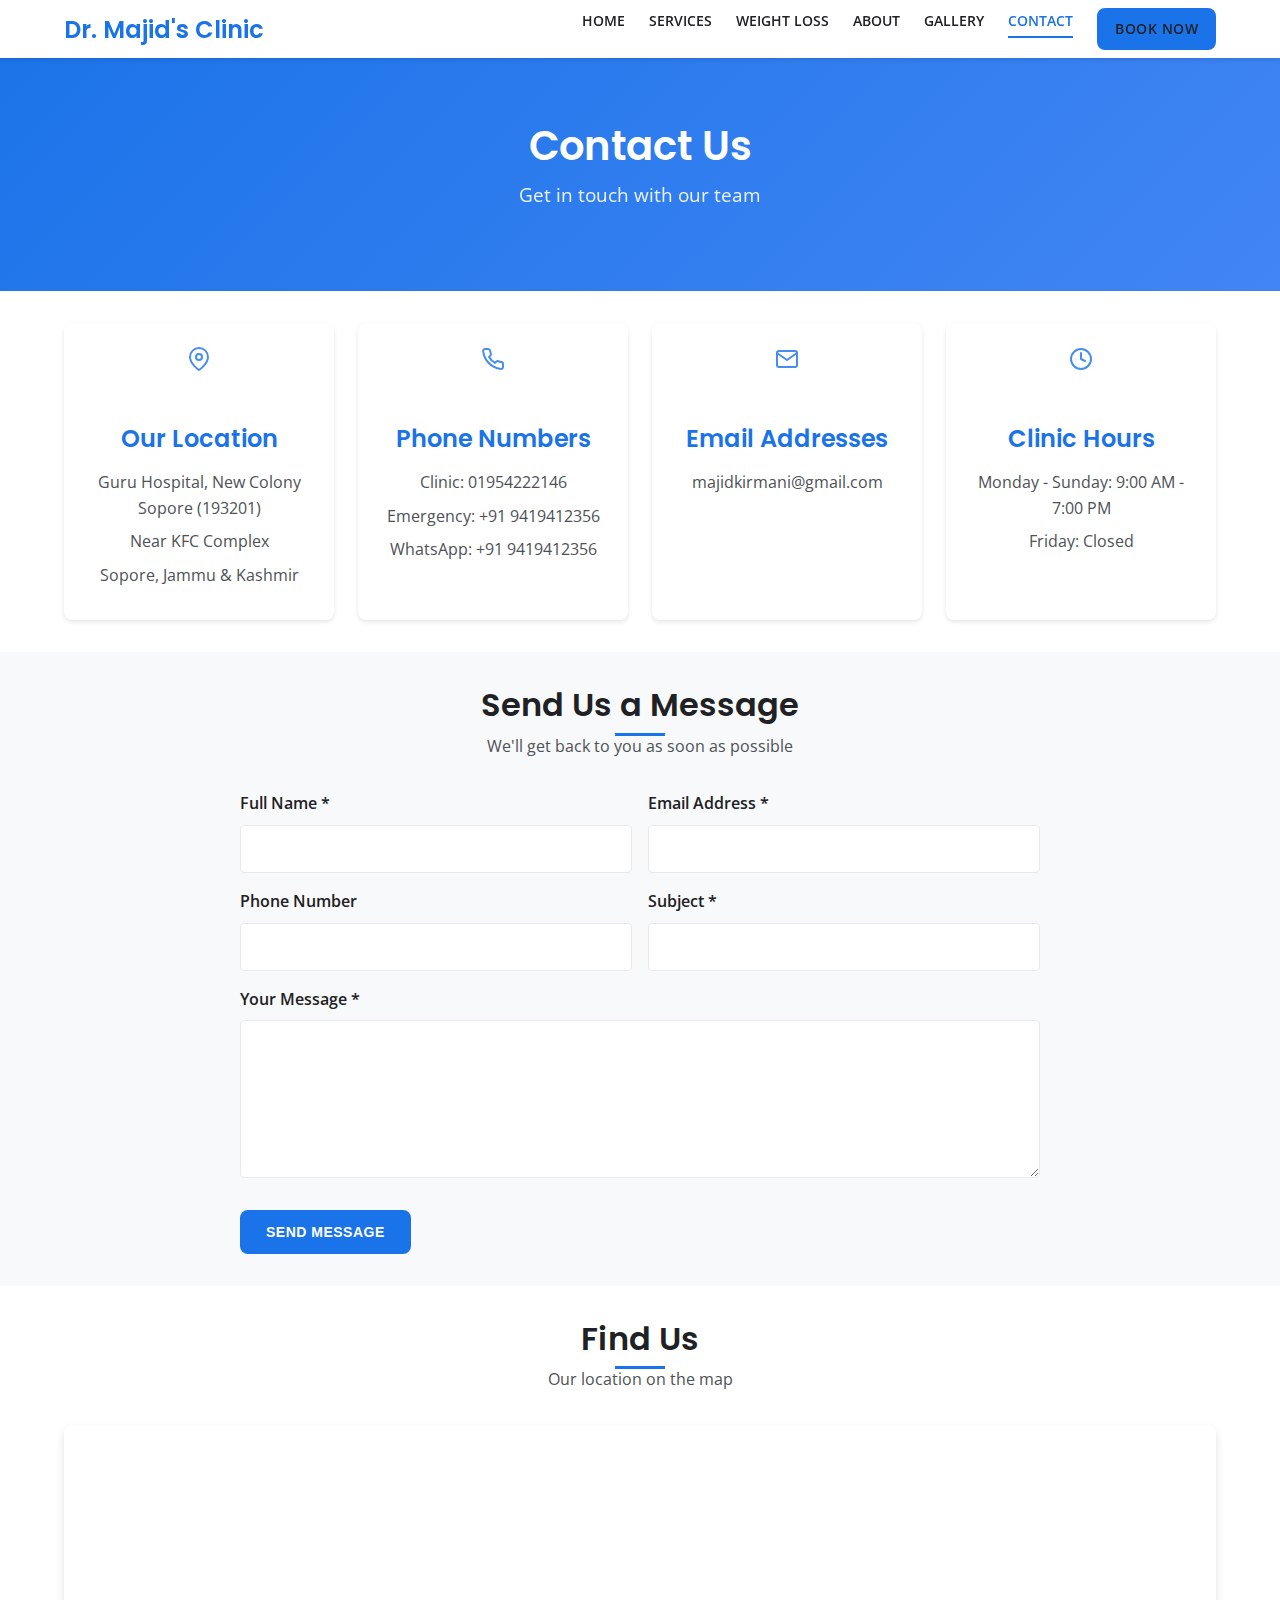
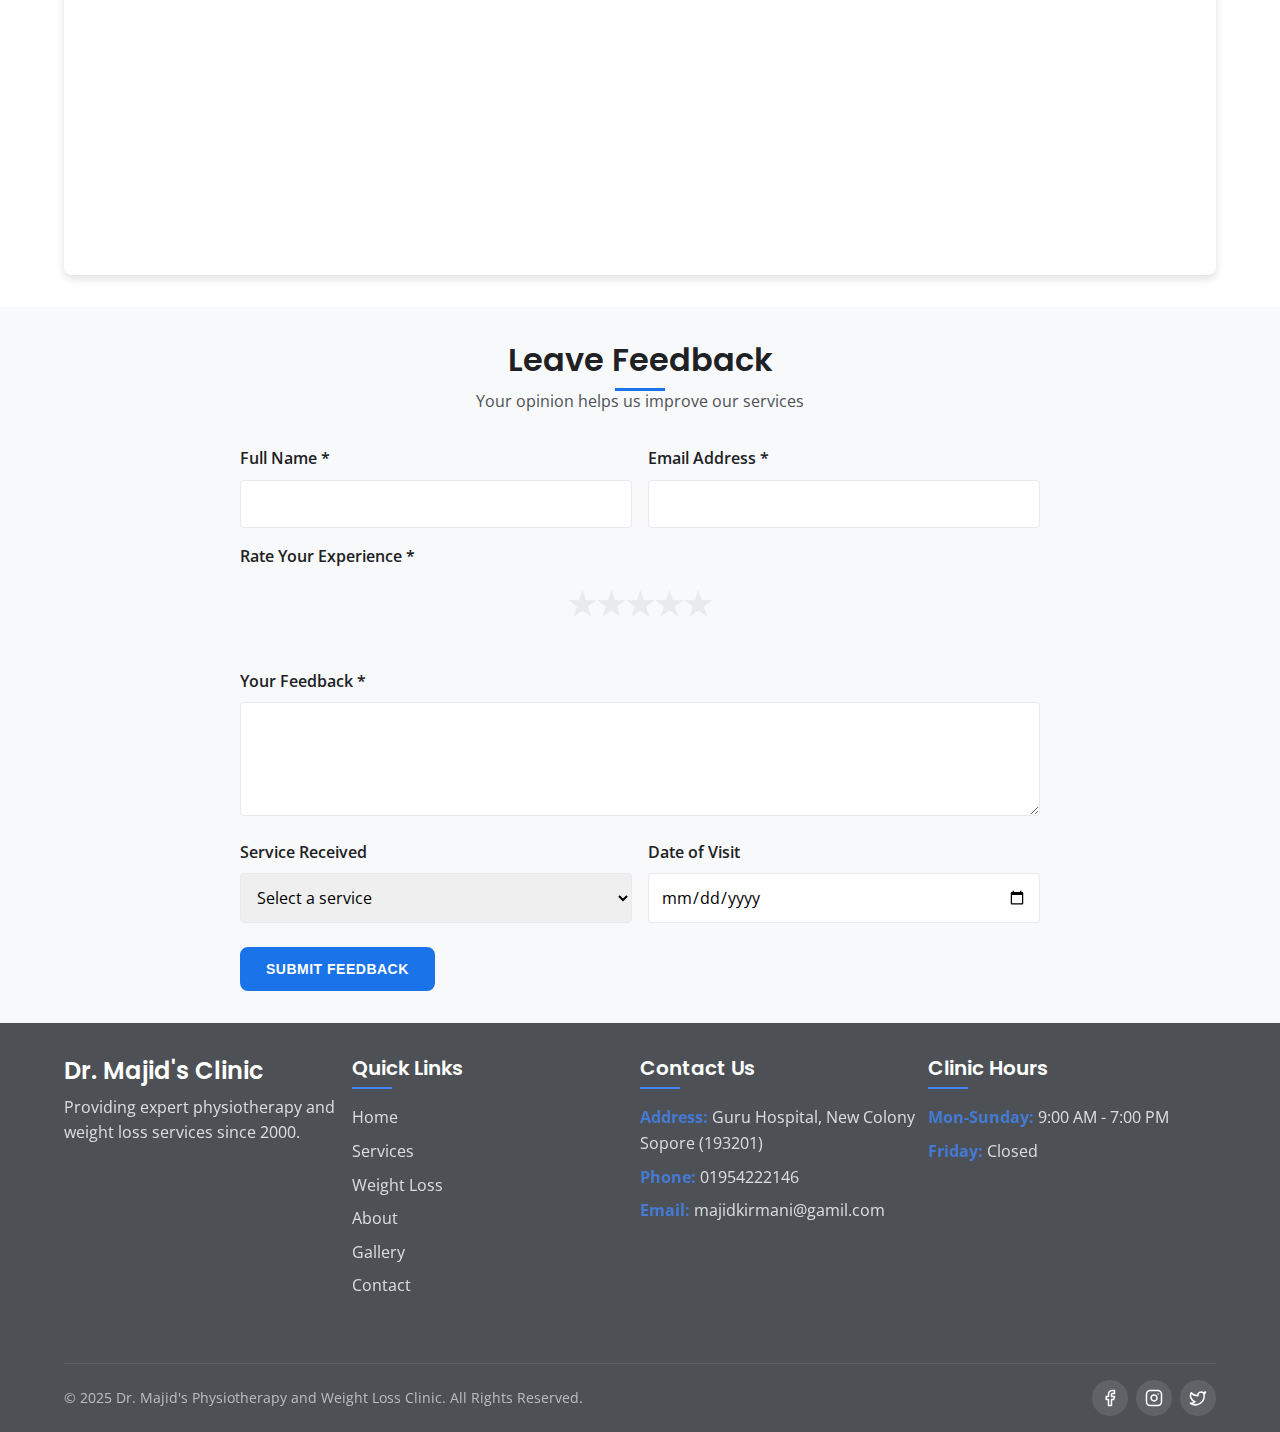
<file: contact.html>
<!DOCTYPE html>
<html lang="en">
<head>
  <meta charset="UTF-8">
  <meta name="viewport" content="width=device-width, initial-scale=1.0">
  <meta name="description" content="Contact Dr. Majid's Physiotherapy and Weight Loss Clinic in North Kashmir. Phone, email, address and online form available.">
  <title>Contact Us - Dr. Majid's Physiotherapy and Weight Loss Clinic</title>
  <link rel="stylesheet" href="css/main.css">
  <link rel="stylesheet" href="css/contact.css">
  <link rel="stylesheet" href="https://fonts.googleapis.com/css2?family=Open+Sans:wght@400;600&family=Poppins:wght@500;600;700&display=swap">
  <link rel="icon" href="images/favicon.ico" type="image/x-icon">
</head>
<body>
  <!-- Header -->
  <header id="header">
    <div class="container">
      <div class="logo">
        <a href="index.html">
          <h1>Dr. Majid's Clinic</h1>
        </a>
      </div>
      <nav>
        <div class="menu-toggle">
          <span></span>
          <span></span>
          <span></span>
        </div>
        <ul class="nav-menu">
          <li><a href="index.html">Home</a></li>
          <li><a href="services.html">Services</a></li>
          <li><a href="weight-loss.html">Weight Loss</a></li>
          <li><a href="about.html">About</a></li>
          <li><a href="gallery.html">Gallery</a></li>
          <li><a href="contact.html" class="active">Contact</a></li>
          <li><a href="booking.html" class="btn-primary">Book Now</a></li>
        </ul>
      </nav>
    </div>
  </header>

  <!-- Page Banner -->
  <section id="page-banner" class="contact-banner">
    <div class="container">
      <h1>Contact Us</h1>
      <p>Get in touch with our team</p>
    </div>
  </section>

  <!-- Contact Information -->
  <section id="contact-info" class="section">
    <div class="container">
      <div class="contact-grid">
        <div class="contact-card">
          <div class="contact-icon">
            <img src="images/location-icon.svg" alt="Location">
          </div>
          <h3>Our Location</h3>
          <p>Guru Hospital, New Colony Sopore (193201)</p>
          <p>Near KFC Complex</p>
          <p>Sopore, Jammu & Kashmir</p>
        </div>
        
        <div class="contact-card">
          <div class="contact-icon">
            <img src="images/phone-icon.svg" alt="Phone">
          </div>
          <h3>Phone Numbers</h3>
          <p>Clinic: 01954222146</p>
          <p>Emergency: +91 9419412356</p>
          <p>WhatsApp: +91 9419412356</p>
        </div>
        
        <div class="contact-card">
          <div class="contact-icon">
            <img src="images/email-icon.svg" alt="Email">
          </div>
          <h3>Email Addresses</h3>
          <p>majidkirmani@gmail.com</p>
          <p></p>
          <p></p>
        </div>
        
        <div class="contact-card">
          <div class="contact-icon">
            <img src="images/clock-icon.svg" alt="Hours">
          </div>
          <h3>Clinic Hours</h3>
          <p>Monday - Sunday: 9:00 AM - 7:00 PM</p>
          <p>Friday: Closed</p>
        </div>
      </div>
    </div>
  </section>

  <!-- Contact Form -->
  <section id="contact-form" class="section bg-light">
    <div class="container">
      <div class="section-header">
        <h2>Send Us a Message</h2>
        <p>We'll get back to you as soon as possible</p>
      </div>
      <div class="form-container">
        <form id="contactForm" class="contact-form">
          <div class="form-group">
            <label for="name">Full Name *</label>
            <input type="text" id="name" name="name" required>
          </div>
          
          <div class="form-group">
            <label for="email">Email Address *</label>
            <input type="email" id="email" name="email" required>
          </div>
          
          <div class="form-group">
            <label for="phone">Phone Number</label>
            <input type="tel" id="phone" name="phone">
          </div>
          
          <div class="form-group">
            <label for="subject">Subject *</label>
            <input type="text" id="subject" name="subject" required>
          </div>
          
          <div class="form-group full-width">
            <label for="message">Your Message *</label>
            <textarea id="message" name="message" rows="6" required></textarea>
          </div>
          
          <div class="form-group full-width">
            <button type="submit" class="btn-primary">Send Message</button>
          </div>
        </form>
      </div>
    </div>
  </section>

  <!-- Google Maps -->
  <section id="google-maps" class="section">
    <div class="container">
      <div class="section-header">
        <h2>Find Us</h2>
        <p>Our location on the map</p>
      </div>
      <div class="map-container">
      <iframe src="https://www.google.com/maps/embed?pb=!1m18!1m12!1m3!1d4588.268608483186!2d74.45669467664938!3d34.29081120509426!2m3!1f0!2f0!3f0!3m2!1i1024!2i768!4f13.1!3m3!1m2!1s0x38e10925e8bbc38b%3A0xc85f6cf66ae37920!2sGuru%20Multi%20Speciality%20Hospital!5e1!3m2!1sen!2sin!4v1748612358623!5m2!1sen!2sin" width="600" height="450" style="border:0;" allowfullscreen="" loading="lazy" referrerpolicy="no-referrer-when-downgrade"></iframe>
      </div>
    </div>
  </section>

  <!-- Feedback Section -->
  <section id="feedback" class="section bg-light">
    <div class="container">
      <div class="section-header">
        <h2>Leave Feedback</h2>
        <p>Your opinion helps us improve our services</p>
      </div>
      <div class="form-container">
        <form id="feedbackForm" class="feedback-form">
          <div class="form-group">
            <label for="feedback-name">Full Name *</label>
            <input type="text" id="feedback-name" name="name" required>
          </div>
          
          <div class="form-group">
            <label for="feedback-email">Email Address *</label>
            <input type="email" id="feedback-email" name="email" required>
          </div>
          
          <div class="form-group full-width">
            <label>Rate Your Experience *</label>
            <div class="rating-container">
              <div class="rating">
                <input type="radio" id="star5" name="rating" value="5" required>
                <label for="star5" title="5 stars">★</label>
                <input type="radio" id="star4" name="rating" value="4">
                <label for="star4" title="4 stars">★</label>
                <input type="radio" id="star3" name="rating" value="3">
                <label for="star3" title="3 stars">★</label>
                <input type="radio" id="star2" name="rating" value="2">
                <label for="star2" title="2 stars">★</label>
                <input type="radio" id="star1" name="rating" value="1">
                <label for="star1" title="1 star">★</label>
              </div>
            </div>
          </div>
          
          <div class="form-group full-width">
            <label for="feedback-comments">Your Feedback *</label>
            <textarea id="feedback-comments" name="comments" rows="4" required></textarea>
          </div>
          
          <div class="form-group">
            <label for="service-type">Service Received</label>
            <select id="service-type" name="service">
              <option value="">Select a service</option>
              <option value="physiotherapy">Physiotherapy</option>
              <option value="electrotherapy">Electrotherapy</option>
              <option value="manual-therapy">Manual Therapy</option>
              <option value="weight-loss">Weight Loss Program</option>
              <option value="other">Other</option>
            </select>
          </div>
          
          <div class="form-group">
            <label for="visit-date">Date of Visit</label>
            <input type="date" id="visit-date" name="visit-date">
          </div>
          
          <div class="form-group full-width">
            <button type="submit" class="btn-primary">Submit Feedback</button>
          </div>
        </form>
      </div>
    </div>
  </section>

  <!-- Footer -->
    <!-- Footer -->
  <footer id="footer">
    <div class="container">
      <div class="footer-content">
        <div class="footer-logo">
          <h3>Dr. Majid's Clinic</h3>
          <p>Providing expert physiotherapy and weight loss services since 2000.</p>
        </div>
        <div class="footer-links">
          <h4>Quick Links</h4>
          <ul>
            <li><a href="index.html">Home</a></li>
            <li><a href="services.html">Services</a></li>
            <li><a href="weight-loss.html">Weight Loss</a></li>
            <li><a href="about.html">About</a></li>
            <li><a href="gallery.html">Gallery</a></li>
            <li><a href="contact.html">Contact</a></li>
          </ul>
        </div>
        <div class="footer-contact">
          <h4>Contact Us</h4>
          <p><strong>Address:</strong> Guru Hospital, New Colony Sopore (193201)</p>
          <p><strong>Phone:</strong> 01954222146</p>
          <p><strong>Email:</strong> majidkirmani@gamil.com</p>
        </div>
        <div class="footer-hours">
          <h4>Clinic Hours</h4>
          <p><strong>Mon-Sunday:</strong> 9:00 AM - 7:00 PM</p>
          <p><strong>Friday:</strong> Closed</p>
        </div>
      </div>
      <div class="footer-bottom">
        <p>&copy; 2025 Dr. Majid's Physiotherapy and Weight Loss Clinic. All Rights Reserved.</p>
        <div class="social-icons">
          <a href="https://www.facebook.com/guruhospitalsoporekashmir/" class="social-icon">
            <img src="images/facebook.svg" alt="Facebook">
          </a>
          <a href="error.html" class="social-icon">
            <img src="images/instagram.svg" alt="Instagram">
          </a>
          <a href="error.html" class="social-icon">
            <img src="images/twitter.svg" alt="Twitter">
          </a>
        </div>
      </div>
    </div>
  </footer>

  <script src="js/main.js"></script>
  <script src="js/contact.js"></script>
</body>
</html>
</file>
<file: css/main.css>
/* Main CSS file for Dr. Majid's Physiotherapy and Weight Loss Clinic */

/* ===== GLOBAL STYLES ===== */
:root {
  /* Color Variables */
  --primary-color: #1A73E8;
  --primary-light: #4285F4;
  --primary-dark: #0D47A1;
  --secondary-color: #34A853;
  --accent-color: #FBBC05;
  --warning-color: #EA4335;
  --light-gray: #F8F9FA;
  --medium-gray: #E8EAED;
  --dark-gray: #4D5156;
  --text-color: #202124;
  --white: #FFFFFF;
  --black: #000000;

  /* Typography */
  --heading-font: 'Poppins', sans-serif;
  --body-font: 'Open Sans', sans-serif;

  /* Spacing */
  --spacing-xs: 4px;
  --spacing-sm: 8px;
  --spacing-md: 16px;
  --spacing-lg: 24px;
  --spacing-xl: 32px;
  --spacing-xxl: 48px;

  /* Border Radius */
  --radius-sm: 4px;
  --radius-md: 8px;
  --radius-lg: 16px;

  /* Shadows */
  --shadow-sm: 0 2px 4px rgba(0, 0, 0, 0.1);
  --shadow-md: 0 4px 8px rgba(0, 0, 0, 0.12);
  --shadow-lg: 0 8px 16px rgba(0, 0, 0, 0.14);

  /* Transitions */
  --transition-fast: 0.2s ease;
  --transition-normal: 0.3s ease;
  --transition-slow: 0.5s ease;
}

* {
  margin: 0;
  padding: 0;
  box-sizing: border-box;
}

html {
  scroll-behavior: smooth;
}

body {
  font-family: var(--body-font);
  font-size: 16px;
  line-height: 1.6;
  color: var(--text-color);
  background-color: var(--white);
  overflow-x: hidden;
}

h1, h2, h3, h4, h5, h6 {
  font-family: var(--heading-font);
  font-weight: 600;
  line-height: 1.3;
  margin-bottom: var(--spacing-md);
  color: var(--text-color);
}

h1 {
  font-size: 2.5rem;
}

h2 {
  font-size: 2rem;
}

h3 {
  font-size: 1.5rem;
}

h4 {
  font-size: 1.25rem;
}

p {
  margin-bottom: var(--spacing-md);
}

a {
  color: var(--primary-color);
  text-decoration: none;
  transition: var(--transition-fast);
}

a:hover {
  color: var(--primary-dark);
}

ul, ol {
  margin-bottom: var(--spacing-md);
  padding-left: var(--spacing-lg);
}

img {
  max-width: 100%;
  height: auto;
}

.img-fluid {
  max-width: 100%;
  height: auto;
  display: block;
}

.rounded {
  border-radius: var(--radius-md);
}

.container {
  width: 100%;
  max-width: 1200px;
  margin: 0 auto;
  padding: 0 var(--spacing-lg);
}

.section {
  padding: var(--spacing-xl) 0;
}

.section-header {
  text-align: center;
  margin-bottom: var(--spacing-xl);
}

.section-header h2 {
  margin-bottom: var(--spacing-sm);
  position: relative;
  display: inline-block;
}

.section-header h2::after {
  content: '';
  position: absolute;
  bottom: -10px;
  left: 50%;
  transform: translateX(-50%);
  width: 50px;
  height: 3px;
  background-color: var(--primary-color);
}

.section-header p {
  color: var(--dark-gray);
  max-width: 600px;
  margin: 0 auto;
}

.bg-light {
  background-color: var(--light-gray);
}

.text-center {
  text-align: center;
}

/* ===== BUTTONS ===== */
.btn-primary,
.btn-secondary {
  display: inline-block;
  padding: 12px 24px;
  border-radius: var(--radius-md);
  font-weight: 600;
  text-align: center;
  cursor: pointer;
  transition: var(--transition-fast);
  text-transform: uppercase;
  font-size: 14px;
  letter-spacing: 0.5px;
}

.btn-primary {
  background-color: var(--primary-color);
  color: var(--white);
  border: 2px solid var(--primary-color);
}

.btn-primary:hover {
  background-color: var(--primary-dark);
  border-color: var(--primary-dark);
  color: var(--white);
  transform: translateY(-2px);
  box-shadow: var(--shadow-md);
}

.btn-secondary {
  background-color: transparent;
  color: var(--primary-color);
  border: 2px solid var(--primary-color);
}

.btn-secondary:hover {
  background-color: rgba(26, 115, 232, 0.05);
  color: var(--primary-dark);
  border-color: var(--primary-dark);
  transform: translateY(-2px);
}

.btn-text {
  color: var(--primary-color);
  font-weight: 600;
  position: relative;
  padding-bottom: 2px;
}

.btn-text::after {
  content: '';
  position: absolute;
  bottom: 0;
  left: 0;
  width: 0;
  height: 2px;
  background-color: var(--primary-color);
  transition: var(--transition-fast);
}

.btn-text:hover {
  color: var(--primary-dark);
}

.btn-text:hover::after {
  width: 100%;
}

/* ===== HEADER ===== */
#header {
  position: fixed;
  top: 0;
  left: 0;
  width: 100%;
  z-index: 1000;
  background-color: var(--white);
  box-shadow: var(--shadow-sm);
  transition: var(--transition-normal);
}

#header .container {
  display: flex;
  align-items: center;
  justify-content: space-between;
  padding: var(--spacing-sm) var(--spacing-lg);
}

.logo h1 {
  font-size: 1.5rem;
  margin-bottom: 0;
  color: var(--primary-color);
}

/* .logo h1 span {
  font-weight: 400;
  color: var(--text-color);
} */

.nav-menu {
  display: flex;
  list-style: none;
  margin: 0;
  padding: 0;
}

.nav-menu li {
  margin-left: var(--spacing-lg);
}

.nav-menu a {
  color: var(--text-color);
  font-weight: 600;
  font-size: 14px;
  text-transform: uppercase;
  padding: var(--spacing-sm) 0;
  position: relative;
}

.nav-menu a::after {
  content: '';
  position: absolute;
  bottom: 0;
  left: 0;
  width: 0;
  height: 2px;
  background-color: var(--primary-color);
  transition: var(--transition-fast);
}

.nav-menu a:hover,
.nav-menu a.active {
  color: var(--primary-color);
}

.nav-menu a:hover::after,
.nav-menu a.active::after {
  width: 100%;
}

.nav-menu a.btn-primary {
  padding: 8px 16px;
}

.nav-menu a.btn-primary::after {
  display: none;
}

.menu-toggle {
  display: none;
  flex-direction: column;
  cursor: pointer;
}

.menu-toggle span {
  width: 25px;
  height: 3px;
  background-color: var(--text-color);
  margin-bottom: 4px;
  border-radius: 3px;
  transition: var(--transition-fast);
}

/* ===== PAGE BANNER ===== */
#page-banner {
  background-color: var(--primary-color);
  background-image: linear-gradient(135deg, var(--primary-color) 0%, var(--primary-light) 100%);
  color: var(--white);
  padding: 120px 0 80px;
  text-align: center;
}

#page-banner h1 {
  color: var(--white);
  font-size: 2.5rem;
  margin-bottom: var(--spacing-sm);
}

#page-banner p {
  font-size: 1.2rem;
  max-width: 600px;
  margin: 0 auto;
  opacity: 0.9;
}

/* ===== FOOTER ===== */
#footer {
  background-color: var(--dark-gray);
  color: var(--white);
  padding: var(--spacing-xl) 0 var(--spacing-md);
}

.footer-content {
  display: flex;
  flex-wrap: wrap;
  justify-content: space-between;
  margin-bottom: var(--spacing-xl);
}

.footer-logo,
.footer-links,
.footer-contact,
.footer-hours {
  flex: 1;
  min-width: 250px;
  margin-bottom: var(--spacing-lg);
}

.footer-logo h3 {
  color: var(--white);
  margin-bottom: var(--spacing-sm);
}

.footer-logo h3 span {
  color: var(--primary-light);
}

.footer-logo p {
  opacity: 0.8;
}

.footer-links h4,
.footer-contact h4,
.footer-hours h4 {
  color: var(--white);
  margin-bottom: var(--spacing-md);
  position: relative;
  padding-bottom: var(--spacing-sm);
}

.footer-links h4::after,
.footer-contact h4::after,
.footer-hours h4::after {
  content: '';
  position: absolute;
  bottom: 0;
  left: 0;
  width: 40px;
  height: 2px;
  background-color: var(--primary-light);
}

.footer-links ul {
  list-style: none;
  padding: 0;
  margin: 0;
}

.footer-links li {
  margin-bottom: var(--spacing-sm);
}

.footer-links a {
  color: var(--white);
  opacity: 0.8;
  transition: var(--transition-fast);
}

.footer-links a:hover {
  opacity: 1;
  color: var(--primary-light);
}

.footer-contact p,
.footer-hours p {
  margin-bottom: var(--spacing-sm);
  opacity: 0.8;
}

.footer-contact p strong,
.footer-hours p strong {
  opacity: 1;
  color: var(--primary-light);
}

.footer-bottom {
  border-top: 1px solid rgba(255, 255, 255, 0.1);
  padding-top: var(--spacing-md);
  display: flex;
  flex-wrap: wrap;
  justify-content: space-between;
  align-items: center;
}

.footer-bottom p {
  margin-bottom: 0;
  opacity: 0.6;
  font-size: 14px;
}

.social-icons {
  display: flex;
  gap: var(--spacing-sm);
}

.social-icon {
  display: flex;
  align-items: center;
  justify-content: center;
  width: 36px;
  height: 36px;
  background-color: rgba(255, 255, 255, 0.1);
  border-radius: 50%;
  transition: var(--transition-fast);
}

.social-icon:hover {
  background-color: var(--primary-light);
  transform: translateY(-3px);
}

.social-icon img {
  width: 18px;
  height: 18px;
  filter: brightness(0) invert(1);
}

/* ===== CTA SECTION ===== */
#cta {
  background-color: var(--primary-color);
  background-image: linear-gradient(135deg, var(--primary-color) 0%, var(--primary-light) 100%);
  color: var(--white);
  text-align: center;
  padding: var(--spacing-xxl) 0;
}

.cta-content h2 {
  color: var(--white);
  font-size: 2rem;
  margin-bottom: var(--spacing-sm);
}

.cta-content p {
  font-size: 1.1rem;
  max-width: 600px;
  margin: 0 auto var(--spacing-lg);
  opacity: 0.9;
}

.cta-content .btn-primary {
  background-color: var(--white);
  color: var(--primary-color);
  border-color: var(--white);
}

.cta-content .btn-primary:hover {
  background-color: transparent;
  color: var(--white);
}

/* ===== RESPONSIVE STYLES ===== */
@media (max-width: 992px) {
  h1 {
    font-size: 2.2rem;
  }
  
  h2 {
    font-size: 1.8rem;
  }
  
  .nav-menu {
    position: fixed;
    top: 70px;
    left: -100%;
    width: 80%;
    height: calc(100vh - 70px);
    background-color: var(--white);
    flex-direction: column;
    align-items: center;
    padding: var(--spacing-xl) 0;
    box-shadow: var(--shadow-lg);
    transition: var(--transition-normal);
    overflow-y: auto;
  }
  
  .nav-menu.active {
    left: 0;
  }
  
  .nav-menu li {
    margin: var(--spacing-sm) 0;
  }
  
  .menu-toggle {
    display: flex;
  }
  
  .menu-toggle.active span:nth-child(1) {
    transform: rotate(45deg) translate(5px, 5px);
  }
  
  .menu-toggle.active span:nth-child(2) {
    opacity: 0;
  }
  
  .menu-toggle.active span:nth-child(3) {
    transform: rotate(-45deg) translate(7px, -6px);
  }
  
  #page-banner {
    padding: 100px 0 60px;
  }
  
  .footer-content > div {
    flex: 0 0 48%;
  }
}

@media (max-width: 768px) {
  h1 {
    font-size: 2rem;
  }
  
  h2 {
    font-size: 1.6rem;
  }
  
  .section {
    padding: var(--spacing-lg) 0;
  }
  
  #page-banner {
    padding: 90px 0 50px;
  }
  
  #page-banner h1 {
    font-size: 2rem;
  }
  
  #page-banner p {
    font-size: 1rem;
  }
  
  .footer-content > div {
    flex: 0 0 100%;
  }
  
  .footer-bottom {
    flex-direction: column;
    text-align: center;
  }
  
  .footer-bottom p {
    margin-bottom: var(--spacing-md);
  }
}

@media (max-width: 576px) {
  h1 {
    font-size: 1.8rem;
  }
  
  h2 {
    font-size: 1.4rem;
  }
  
  #header .container {
    padding: var(--spacing-sm) var(--spacing-md);
  }
  
  .logo h1 {
    font-size: 1.3rem;
  }
  
  .container {
    padding: 0 var(--spacing-md);
  }
  
  .btn-primary,
  .btn-secondary {
    padding: 10px 16px;
    font-size: 12px;
  }
  
  #page-banner {
    padding: 80px 0 40px;
  }
  
  #page-banner h1 {
    font-size: 1.6rem;
  }
}

/* Utility Classes */
.mb-0 {
  margin-bottom: 0 !important;
}

.mt-0 {
  margin-top: 0 !important;
}

.mb-sm {
  margin-bottom: var(--spacing-sm) !important;
}

.mb-md {
  margin-bottom: var(--spacing-md) !important;
}

.mb-lg {
  margin-bottom: var(--spacing-lg) !important;
}

.mt-sm {
  margin-top: var(--spacing-sm) !important;
}

.mt-md {
  margin-top: var(--spacing-md) !important;
}

.mt-lg {
  margin-top: var(--spacing-lg) !important;
}

.py-lg {
  padding-top: var(--spacing-lg) !important;
  padding-bottom: var(--spacing-lg) !important;
}

.py-xl {
  padding-top: var(--spacing-xl) !important;
  padding-bottom: var(--spacing-xl) !important;
}

/* Animation Classes */
.fade-in {
  animation: fadeIn 1s ease-in-out;
}

.slide-up {
  animation: slideUp 0.8s ease-in-out;
}

@keyframes fadeIn {
  from {
    opacity: 0;
  }
  to {
    opacity: 1;
  }
}

@keyframes slideUp {
  from {
    transform: translateY(30px);
    opacity: 0;
  }
  to {
    transform: translateY(0);
    opacity: 1;
  }
}
</file>
<file: css/contact.css>
/* Contact Page Specific Styles */

/* Contact Banner */
.contact-banner {
  background-image: linear-gradient(135deg, rgba(26, 115, 232, 0.9) 0%, rgba(66, 133, 244, 0.8) 100%), 
    url('https://images.pexels.com/photos/7089376/pexels-photo-7089376.jpeg?auto=compress&cs=tinysrgb&w=1260&h=750&dpr=1');
  background-size: cover;
  background-position: center;
}

/* Contact Information */
.contact-grid {
  display: grid;
  grid-template-columns: repeat(auto-fit, minmax(250px, 1fr));
  gap: var(--spacing-lg);
}

.contact-card {
  background-color: var(--white);
  border-radius: var(--radius-md);
  padding: var(--spacing-lg);
  box-shadow: var(--shadow-sm);
  text-align: center;
  transition: var(--transition-normal);
  display: flex;
  flex-direction: column;
  align-items: center;
}

.contact-card:hover {
  transform: translateY(-5px);
  box-shadow: var(--shadow-md);
}

.contact-icon {
  width: 60px;
  height: 60px;
  margin-bottom: var(--spacing-md);
  opacity: 0.8;
}

.contact-card h3 {
  color: var(--primary-color);
  margin-bottom: var(--spacing-md);
}

.contact-card p {
  margin-bottom: var(--spacing-sm);
  color: var(--dark-gray);
}

/* Contact Form */
.form-container {
  max-width: 800px;
  margin: 0 auto;
}

.contact-form,
.feedback-form {
  display: flex;
  flex-wrap: wrap;
  gap: var(--spacing-md);
}

.form-group {
  flex: 1 0 calc(50% - var(--spacing-md));
}

.form-group.full-width {
  flex: 0 0 100%;
}

.form-group label {
  display: block;
  margin-bottom: var(--spacing-sm);
  font-weight: 600;
  color: var(--text-color);
}

.form-group input,
.form-group select,
.form-group textarea {
  width: 100%;
  padding: 12px;
  border: 1px solid var(--medium-gray);
  border-radius: var(--radius-sm);
  font-family: var(--body-font);
  font-size: 1rem;
  transition: var(--transition-fast);
}

.form-group input:focus,
.form-group select:focus,
.form-group textarea:focus {
  border-color: var(--primary-color);
  outline: none;
  box-shadow: 0 0 0 3px rgba(26, 115, 232, 0.1);
}

.form-group textarea {
  resize: vertical;
  min-height: 100px;
}

.form-group button {
  margin-top: var(--spacing-sm);
  cursor: pointer;
}

/* Checkbox Group */
.checkbox-group {
  display: flex;
  align-items: center;
  gap: var(--spacing-sm);
}

.checkbox-group input[type="checkbox"] {
  width: auto;
  margin-right: var(--spacing-sm);
}

.checkbox-group label {
  margin-bottom: 0;
}

/* Rating System */
.rating-container {
  display: flex;
  justify-content: center;
  margin-bottom: var(--spacing-md);
}

.rating {
  display: flex;
  flex-direction: row-reverse;
  font-size: 2rem;
}

.rating input {
  display: none;
}

.rating label {
  cursor: pointer;
  color: var(--medium-gray);
  transition: var(--transition-fast);
}

.rating label:hover,
.rating label:hover ~ label,
.rating input:checked ~ label {
  color: var(--accent-color);
}

/* Google Maps */
.map-container {
  border-radius: var(--radius-md);
  overflow: hidden;
  box-shadow: var(--shadow-md);
  height: 450px;
}

.map-container iframe {
  width: 100%;
  height: 100%;
  border: 0;
}

/* Responsive Styles */
@media (max-width: 992px) {
  .contact-grid {
    grid-template-columns: repeat(auto-fit, minmax(200px, 1fr));
  }
  
  .map-container {
    height: 400px;
  }
}

@media (max-width: 768px) {
  .form-group {
    flex: 0 0 100%;
  }
  
  .contact-card {
    padding: var(--spacing-md);
  }
  
  .map-container {
    height: 350px;
  }
  
  .rating {
    font-size: 1.8rem;
  }
}

@media (max-width: 576px) {
  .contact-grid {
    grid-template-columns: 1fr;
  }
  
  .form-group input,
  .form-group select,
  .form-group textarea {
    padding: 10px;
  }
  
  .map-container {
    height: 300px;
  }
  
  .rating {
    font-size: 1.5rem;
  }
}
</file>
